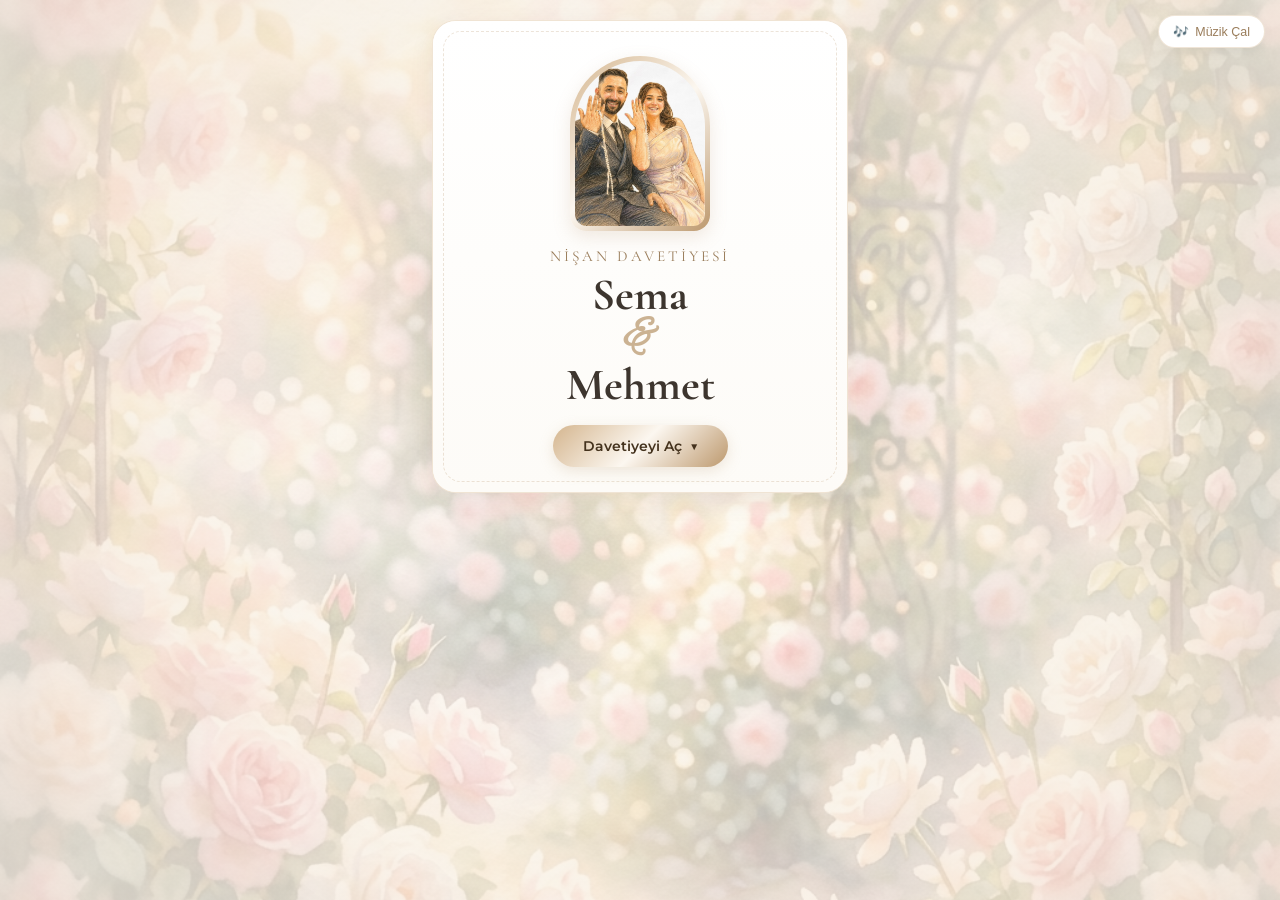
<file: index.html>
<!DOCTYPE html>
<html lang="tr">

<head>
  <meta charset="UTF-8">
  <meta name="viewport" content="width=device-width, initial-scale=1.0">
  <title>Sema & Mehmet - Nişan Davetiyesi</title>
  <meta name="description" content="Sema ve Mehmet çiftinin 15 Ağustos 2026 tarihindeki Nişan Töreni Davetiyesi.">
  <meta property="og:title" content="Sema & Mehmet Nişan Davetiyesi 💍✨">
  <meta property="og:description" content="15 Ağustos 2026 Cumartesi - Nişan Törenimize Davetlisiniz.">
  <!-- Favicon -->
  <link rel="icon" type="image/svg+xml" href="favicon.svg">
  <link rel="alternate icon"
    href="data:image/svg+xml,<svg xmlns='http://www.w3.org/2000/svg' viewBox='0 0 100 100'><text y='.9em' font-size='90'>💍</text></svg>">

  <link rel="stylesheet" href="style.css">
</head>

<body>

  <!-- Arka Plan Görsel & Filtre Katmanı -->
  <div class="bg-garden-layer"></div>
  <div class="bg-overlay-tint"></div>

  <!-- Süzülen Çiçek Yaprakları Canvas -->
  <canvas id="petalCanvas"></canvas>

  <!-- Soft Müzik Butonu -->
  <button id="musicToggleBtn" class="music-toggle-btn" aria-label="Müziği Başlat/Durdur">
    <span>🎶</span>
    <span class="text">Müzik Çal</span>
  </button>

  <!-- MOBİL AKICI KART -->
  <main class="card-scene">
    <article id="foldedCard" class="folded-card">

      <!-- ================= ÜST KAT (ÖN KAPAK) ================= -->
      <section class="top-panel">
        <!-- Gelin ve Damat Fotoğrafı -->
        <div class="front-photo-container">
          <img src="davetiye.jpg" alt="Sema & Mehmet" class="front-photo">
        </div>

        <p class="front-subtitle">Nişan Davetiyesi</p>

        <h1 class="front-names">
          Sema
          <span class="front-ampersand">&</span>
          Mehmet
        </h1>

        <!-- Açma Butonu -->
        <div class="unfold-trigger">
          <button id="unfoldBtn" class="unfold-btn">
            <span class="btn-text">Davetiyeyi Aç</span>
            <span class="unfold-icon">▼</span>
          </button>
        </div>
      </section>


      <!-- ================= ALT KAT (AKICI AÇILAN KISIM) ================= -->
      <div class="bottom-panel-wrapper">
        <section id="bottomPanel" class="bottom-panel">
          <div class="bottom-content">

            <!-- Davet Mesajı -->
            <p class="invitation-text">
              "Birlikteliğe adım atacağımız bu mutlu günümüzde sizleri de aramızda görmekten onur duyacağız."
            </p>

            <!-- BİRLEŞTİRİLMİŞ BİLGİ KUTUSU (Aileler + Tarih & Saat) -->
            <div class="combined-info-card">
              <!-- Aileler -->
              <div class="families-row">
                <div class="family-col">
                  <div class="family-tag">Kız Tarafı</div>
                  <div class="family-names-inline">Ümmühan & Menderes</div>
                </div>

                <div class="family-divider"></div>

                <div class="family-col">
                  <div class="family-tag">Erkek Tarafı</div>
                  <div class="family-names-inline">Fenise & Adnan</div>
                </div>
              </div>

              <!-- Tarih & Saat -->
              <div class="event-row">
                <div class="event-date-badge">🗓️ 15 Ağustos 2026 Cumartesi</div>
                <div class="event-time-badge">⏰ 19:00</div>
              </div>
            </div>

            <!-- Canlı Geri Sayım Sayacı -->
            <section class="countdown-section">
              <p class="countdown-title">Nişan Törenine Kalan Süre</p>
              <div class="timer-grid">
                <div class="timer-box">
                  <div id="days" class="timer-num">00</div>
                  <div class="timer-label">Gün</div>
                </div>
                <div class="timer-box">
                  <div id="hours" class="timer-num">00</div>
                  <div class="timer-label">Saat</div>
                </div>
                <div class="timer-box">
                  <div id="minutes" class="timer-num">00</div>
                  <div class="timer-label">Dakika</div>
                </div>
                <div class="timer-box">
                  <div id="seconds" class="timer-num">00</div>
                  <div class="timer-label">Saniye</div>
                </div>
              </div>
            </section>

            <!-- BUTONLAR (Konum, WhatsApp, Takvim) -->
            <div class="action-buttons">
              <!-- Konum (Google Maps) -->
              <a href="https://maps.app.goo.gl/9F5UjUFMxJ1BBvKx8?g_st=aw" target="_blank" rel="noopener noreferrer"
                class="btn-soft-primary">
                <span>📍 Konum / Yol Tarifi Al</span>
              </a>

              <!-- WhatsApp Katılım Durumu (+90 541 103 17 95) -->
              <a href="https://wa.me/905411031795?text=Merhaba,%20Sema%20%26%20Mehmet%20çiftinin%20nişan%20törenine%20katılacağım."
                target="_blank" rel="noopener noreferrer" class="btn-soft-whatsapp">
                <svg class="wp-icon" xmlns="http://www.w3.org/2000/svg" viewBox="0 0 24 24" fill="currentColor">
                  <path
                    d="M.057 24l1.687-6.163c-1.041-1.804-1.588-3.849-1.587-5.946.003-6.556 5.338-11.891 11.893-11.891 3.181.001 6.167 1.24 8.413 3.488 2.245 2.248 3.481 5.236 3.48 8.414-.003 6.557-5.338 11.892-11.893 11.892-1.99-.001-3.951-.5-5.688-1.448l-6.305 1.654zm6.597-3.807c1.676.995 3.276 1.591 5.392 1.592 5.448 0 9.886-4.434 9.889-9.885.002-5.462-4.415-9.89-9.881-9.892-5.452 0-9.887 4.434-9.889 9.884-.001 2.225.651 3.891 1.746 5.634l-.999 3.648 3.742-.981zm11.387-5.464c-.074-.124-.272-.198-.57-.347-.297-.149-1.758-.868-2.031-.967-.272-.099-.47-.149-.669.149-.198.297-.768.967-.941 1.165-.173.198-.347.223-.644.074-.297-.149-1.255-.462-2.39-1.475-.883-.788-1.48-1.761-1.653-2.059-.173-.297-.018-.458.13-.606.134-.133.297-.347.446-.521.151-.172.2-.296.3-.495.099-.198.05-.372-.025-.521-.075-.148-.669-1.611-.916-2.206-.242-.579-.487-.501-.669-.51l-.57-.01c-.198 0-.52.074-.792.372s-1.04 1.016-1.04 2.479 1.065 2.876 1.213 3.074c.149.198 2.095 3.2 5.076 4.487.709.306 1.263.489 1.694.626.712.226 1.36.194 1.872.118.572-.085 1.758-.719 2.006-1.413.248-.695.248-1.29.173-1.414z" />
                </svg>
                <span>Katılım Durumunu Bildir (WhatsApp)</span>
              </a>

              <!-- Takvime Ekle -->
              <button id="calendarBtn" class="btn-soft-secondary">
                <span>📅 Takvime Ekle</span>
              </button>
            </div>

            <p class="footer-note">
              Sizleri aramızda görmekten mutluluk duyacağız.
            </p>

          </div>
        </section>
      </div>

    </article>
  </main>

  <script src="script.js"></script>
</body>

</html>
</file>
<file: style.css>
/* ==========================================================================
   Sema & Mehmet - Nişan Davetiyesi Stil Dosyası
   ========================================================================== */

@import url('https://fonts.googleapis.com/css2?family=Alex+Brush&family=Cormorant+Garamond:ital,wght@0,400;0,600;0,700;1,400&family=Montserrat:wght@300;400;500;600&display=swap');

:root {
  --font-serif: 'Cormorant Garamond', Georgia, serif;
  --font-cursive: 'Alex Brush', cursive;
  --font-sans: 'Montserrat', sans-serif;

  --bg-cream: #faf4ed;
  --paper-bg: #fffdfa;
  --gold-soft: #cbb292;
  --gold-light: #f7eee3;
  --gold-dark: #9a7d5b;
  --gold-gradient: linear-gradient(135deg, #d4b58e 0%, #fcf7f0 50%, #bd996e 100%);
  --rose-soft: #e5b7b7;
  --text-main: #3d352e;
  --text-muted: #786c62;
  --shadow-card: 0 8px 24px rgba(80, 50, 30, 0.08);
  --border-soft: 1px solid rgba(212, 181, 142, 0.35);
}

* {
  margin: 0;
  padding: 0;
  box-sizing: border-box;
}

html,
body {
  width: 100%;
  min-height: 100%;
  font-family: var(--font-sans);
  color: var(--text-main);
  background-color: var(--bg-cream);
  overflow-x: hidden;
  -webkit-tap-highlight-color: transparent;
}

/* STATİK ARKA PLAN */
.bg-garden-layer {
  position: fixed;
  top: 0;
  left: 0;
  width: 100%;
  height: 100%;
  background-image: url('bg_garden.jpg');
  background-size: cover;
  background-position: center;
  opacity: 0.85;
  z-index: 0;
  pointer-events: none;
}

.bg-overlay-tint {
  position: fixed;
  top: 0;
  left: 0;
  width: 100%;
  height: 100%;
  background: radial-gradient(circle at center, rgba(255, 252, 247, 0.6) 0%, rgba(245, 235, 222, 0.85) 100%);
  z-index: 1;
  pointer-events: none;
}

/* KARTIN VE SAYFANIN EN ÜSTÜNDE AKAN KALP CANVAS (z-index: 30) */
#petalCanvas {
  position: fixed;
  top: 0;
  left: 0;
  width: 100%;
  height: 100%;
  pointer-events: none;
  z-index: 30;
  /* Kartın üstünden akması için z-index yükseltildi */
}

/* Soft Müzik Butonu */
.music-toggle-btn {
  position: fixed;
  top: 15px;
  right: 15px;
  z-index: 100;
  background: #ffffff;
  border: var(--border-soft);
  border-radius: 50px;
  padding: 8px 14px;
  display: flex;
  align-items: center;
  gap: 6px;
  font-size: 0.78rem;
  color: var(--gold-dark);
  cursor: pointer;
  box-shadow: 0 4px 12px rgba(0, 0, 0, 0.05);
}

/* KART SAHNESİ */
.card-scene {
  position: relative;
  z-index: 10;
  width: 100%;
  max-width: 440px;
  margin: 20px auto 40px auto;
  padding: 0 12px;
}

.folded-card {
  position: relative;
  width: 100%;
  border-radius: 24px;
  border: var(--border-soft);
  background: var(--paper-bg);
  box-shadow: var(--shadow-card);
  overflow: hidden;
}

/* ÜST KAT (ÖN KAPAK) */
.top-panel {
  padding: 35px 20px 25px 20px;
  text-align: center;
  background: linear-gradient(180deg, #ffffff 0%, #fdfbf7 100%);
  position: relative;
  z-index: 3;
}

.top-panel::before {
  content: '';
  position: absolute;
  top: 10px;
  left: 10px;
  right: 10px;
  bottom: 10px;
  border: 1px dashed rgba(203, 178, 146, 0.35);
  border-radius: 18px;
  pointer-events: none;
}

/* ÇİFT FOTOĞRAFI */
.front-photo-container {
  width: 140px;
  height: 175px;
  margin: 0 auto 16px auto;
  border-radius: 70px 70px 16px 16px;
  padding: 5px;
  background: var(--gold-gradient);
  box-shadow: 0 6px 18px rgba(180, 140, 100, 0.18);
}

.front-photo {
  width: 100%;
  height: 100%;
  object-fit: cover;
  border-radius: 65px 65px 12px 12px;
  display: block;
}

.front-subtitle {
  font-family: var(--font-serif);
  font-size: 0.95rem;
  letter-spacing: 3px;
  text-transform: uppercase;
  color: var(--gold-dark);
  margin-bottom: 6px;
}

.front-names {
  font-family: var(--font-serif);
  font-size: 2.8rem;
  font-weight: 700;
  color: var(--text-main);
  line-height: 1.1;
  margin-bottom: 14px;
}

.front-ampersand {
  font-family: var(--font-cursive);
  font-size: 2.9rem;
  color: var(--gold-soft);
  display: block;
  margin: -5px 0;
}

/* Soft Açma Butonu */
.unfold-trigger {
  margin-top: 6px;
}

.unfold-btn {
  background: var(--gold-gradient);
  color: #44321d;
  border: none;
  font-family: var(--font-sans);
  font-weight: 600;
  font-size: 0.9rem;
  padding: 12px 30px;
  border-radius: 50px;
  cursor: pointer;
  box-shadow: 0 4px 14px rgba(203, 178, 146, 0.3);
  display: inline-flex;
  align-items: center;
  gap: 8px;
}

.unfold-icon {
  font-size: 0.85rem;
  transition: transform 0.3s ease;
}

.folded-card.unfolded .unfold-icon {
  transform: rotate(180deg);
}

.folded-card.unfolded .top-panel {
  border-bottom: 1px dashed rgba(203, 178, 146, 0.35);
}

/* ================= ALT KAT (AÇILMA & KAPANMA ANİMASYONLARI) ================= */
.bottom-panel-wrapper {
  display: none;
}

/* Açılma Animasyonu */
.folded-card.unfolded .bottom-panel-wrapper {
  display: block;
  animation: slideOpen 0.4s cubic-bezier(0.16, 1, 0.3, 1) forwards;
}

/* Kapanma Animasyonu */
.folded-card.closing .bottom-panel-wrapper {
  display: block;
  animation: slideClose 0.35s cubic-bezier(0.7, 0, 0.84, 0) forwards;
}

@keyframes slideOpen {
  0% {
    opacity: 0;
    transform: translateY(-12px) scale(0.98);
  }

  100% {
    opacity: 1;
    transform: translateY(0) scale(1);
  }
}

@keyframes slideClose {
  0% {
    opacity: 1;
    transform: translateY(0) scale(1);
  }

  100% {
    opacity: 0;
    transform: translateY(-12px) scale(0.98);
  }
}

.bottom-content {
  padding: 22px 16px 25px 16px;
  text-align: center;
  position: relative;
}

.bottom-content::before {
  content: '';
  position: absolute;
  top: 10px;
  left: 10px;
  right: 10px;
  bottom: 10px;
  border: 1px dashed rgba(203, 178, 146, 0.35);
  border-radius: 18px;
  pointer-events: none;
}

.invitation-text {
  font-family: var(--font-serif);
  font-size: 1.08rem;
  line-height: 1.55;
  color: var(--text-muted);
  max-width: 360px;
  margin: 0 auto 16px auto;
  font-style: italic;
}

/* BİRLEŞTİRİLMİŞ BİLGİ KUTUSU */
.combined-info-card {
  background: rgba(245, 235, 224, 0.55);
  border: var(--border-soft);
  border-radius: 14px;
  padding: 14px 10px;
  margin-bottom: 16px;
}

.families-row {
  display: flex;
  align-items: center;
  justify-content: space-between;
  padding-bottom: 10px;
  border-bottom: 1px dashed rgba(203, 178, 146, 0.4);
  margin-bottom: 10px;
  gap: 6px;
}

.family-col {
  flex: 1 1 0;
  min-width: 0;
  text-align: center;
}

.family-tag {
  font-size: 0.68rem;
  letter-spacing: 1.2px;
  text-transform: uppercase;
  color: var(--gold-dark);
  font-weight: 600;
  margin-bottom: 3px;
  white-space: nowrap;
}

.family-names-inline {
  font-family: var(--font-serif);
  font-size: 0.95rem;
  color: var(--text-main);
  font-weight: 600;
  line-height: 1.3;
  word-break: keep-all;
}

.family-divider {
  width: 1px;
  height: 32px;
  background: rgba(203, 178, 146, 0.4);
  flex-shrink: 0;
}

.event-row {
  display: flex;
  align-items: center;
  justify-content: center;
  gap: 10px;
  flex-wrap: wrap;
}

.event-date-badge {
  font-family: var(--font-serif);
  font-size: 1.05rem;
  font-weight: 700;
  color: var(--text-main);
}

.event-time-badge {
  font-family: var(--font-sans);
  font-size: 0.82rem;
  background: rgba(203, 178, 146, 0.22);
  color: var(--gold-dark);
  padding: 4px 10px;
  border-radius: 20px;
  font-weight: 600;
}

/* GERİ SAYIM SAYACI */
.countdown-section {
  margin-bottom: 18px;
}

.countdown-title {
  font-family: var(--font-serif);
  font-size: 0.92rem;
  font-style: italic;
  color: var(--gold-dark);
  margin-bottom: 8px;
}

.timer-grid {
  display: flex;
  justify-content: center;
  gap: 8px;
}

.timer-box {
  background: #ffffff;
  border: 1px solid rgba(203, 178, 146, 0.3);
  border-radius: 12px;
  padding: 8px 4px;
  min-width: 54px;
  box-shadow: 0 2px 6px rgba(0, 0, 0, 0.02);
  position: relative;
  overflow: hidden;
}

.timer-num {
  font-family: var(--font-serif);
  font-size: 1.35rem;
  font-weight: 700;
  color: var(--gold-dark);
  line-height: 1;
  display: inline-block;
}

.timer-num.tick-anim {
  animation: popNumber 0.4s cubic-bezier(0.34, 1.56, 0.64, 1);
}

@keyframes popNumber {
  0% {
    transform: translateY(-8px) scale(1.25);
    opacity: 0.3;
  }

  100% {
    transform: translateY(0) scale(1);
    opacity: 1;
  }
}

.timer-label {
  font-size: 0.6rem;
  text-transform: uppercase;
  letter-spacing: 0.5px;
  color: var(--text-muted);
  margin-top: 3px;
}

/* SADE BUTONLAR */
.action-buttons {
  display: flex;
  flex-direction: column;
  gap: 10px;
  max-width: 320px;
  margin: 0 auto;
}

.btn-soft-primary {
  background: var(--gold-gradient);
  color: #44321d;
  text-decoration: none;
  font-weight: 600;
  font-size: 0.88rem;
  padding: 12px 20px;
  border-radius: 25px;
  display: flex;
  align-items: center;
  justify-content: center;
  gap: 8px;
  box-shadow: 0 4px 14px rgba(203, 178, 146, 0.28);
  border: none;
}

.btn-soft-whatsapp {
  background: linear-gradient(135deg, #25D366 0%, #128C7E 100%);
  color: #ffffff;
  text-decoration: none;
  font-weight: 600;
  font-size: 0.88rem;
  padding: 12px 20px;
  border-radius: 25px;
  display: flex;
  align-items: center;
  justify-content: center;
  gap: 8px;
  box-shadow: 0 4px 14px rgba(37, 211, 102, 0.3);
  border: none;
  transition: transform 0.2s ease, box-shadow 0.2s ease;
}

.btn-soft-whatsapp:hover {
  transform: translateY(-1px);
  box-shadow: 0 6px 18px rgba(37, 211, 102, 0.45);
}

.wp-icon {
  width: 19px;
  height: 19px;
  fill: currentColor;
  flex-shrink: 0;
}

.btn-soft-secondary {
  background: #ffffff;
  color: var(--text-main);
  text-decoration: none;
  font-weight: 500;
  font-size: 0.85rem;
  padding: 10px 20px;
  border-radius: 25px;
  border: var(--border-soft);
  display: flex;
  align-items: center;
  justify-content: center;
  gap: 8px;
  cursor: pointer;
}

.footer-note {
  margin-top: 18px;
  font-family: var(--font-serif);
  font-size: 0.95rem;
  font-style: italic;
  color: var(--text-muted);
}
</file>
